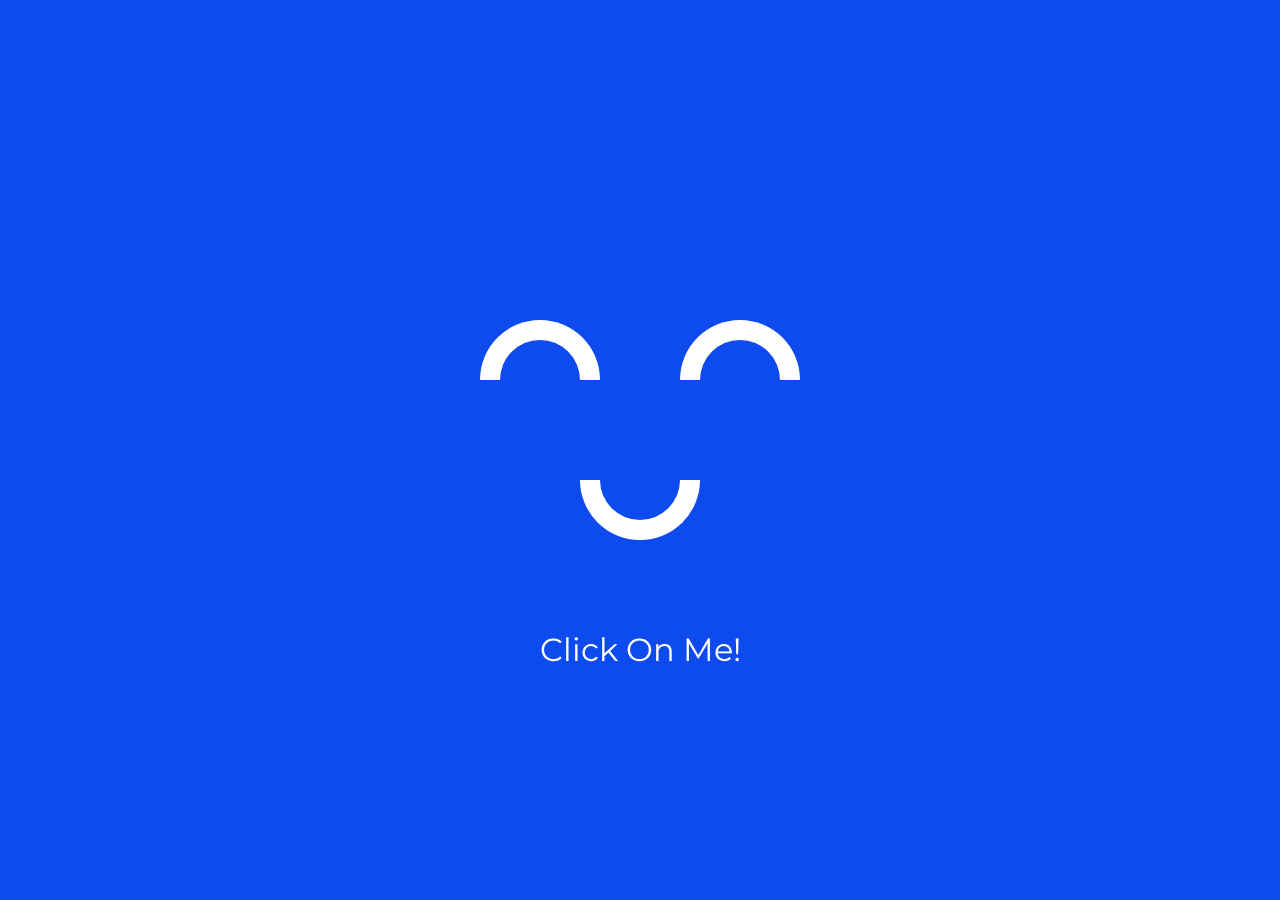
<file: index.html>
<!DOCTYPE html>
<html lang="en">
  <head>
    <meta charset="UTF-8" />
    <meta http-equiv="X-UA-Compatible" content="IE=edge" />
    <meta name="viewport" content="width=device-width, initial-scale=1.0" />
    <title>Simon Bengtsson | CV</title>
    <link rel="icon" href="./images/SB-favicon.ico" />

    <link
      rel="stylesheet"
      href="https://cdnjs.cloudflare.com/ajax/libs/font-awesome/6.2.1/css/all.min.css"
      integrity="sha512-MV7K8+y+gLIBoVD59lQIYicR65iaqukzvf/nwasF0nqhPay5w/9lJmVM2hMDcnK1OnMGCdVK+iQrJ7lzPJQd1w=="
      crossorigin="anonymous"
    />
    
    <link rel="stylesheet" href="./css/home-desktop.css" />
    <link rel="stylesheet" href="./css/home-tablet.css" />
    <link rel="stylesheet" href="./css/home-mobile.css" />
    
    <script src="./javascript/hamburger-menu.js"></script>
    <script src="./javascript/index.js"></script>
  </head>
  <body>
    <div class="first-page-scene"></div>
    <p class="first-page-scene-text">Click On Me!</p>
    <div class="wrapper">
      <div class="overlay"></div>
      <header>
        <nav>
          <div class="logo-div">
            <a href="./index.html">S.B.</a>
          </div>
          <div class="menu">
            <ul>
              <li><a href="./portfolio.html">Portfolio</a></li>
              <li><a href="./om-kontakt.html">About</a></li>
              <li><a href="./om-kontakt.html#contact-link">Contact</a></li>
            </ul>
          </div>
          <div class="hamburger"></div>
        </nav>
      </header>

      <main class="index-main">
        <div class="main-text-div">
          <h1>Front End Developer</h1>
          <h2>Simon Bengtsson</h2>
          <p id="type-writer">:</p>
        </div>
      </main>

      <footer>
        <p class="copyright">&copy; 2022 av Simon Bengtsson.</p>
        <div class="socials">
          <a href="mailto:bengtsson.simon@medieinstitutet.se"
            ><i class="fa-solid fa-envelope"></i
          ></a>
          <a href="https://www.linkedin.com/in/simon-bengtsson-656a86193/"
            ><i class="fa-brands fa-linkedin"></i
          ></a>
          <a href="https://github.com/Sillen00"
            ><i class="fa-brands fa-square-github"></i
          ></a>
        </div>
      </footer>
    </div>
  </body>
</html>
</file>
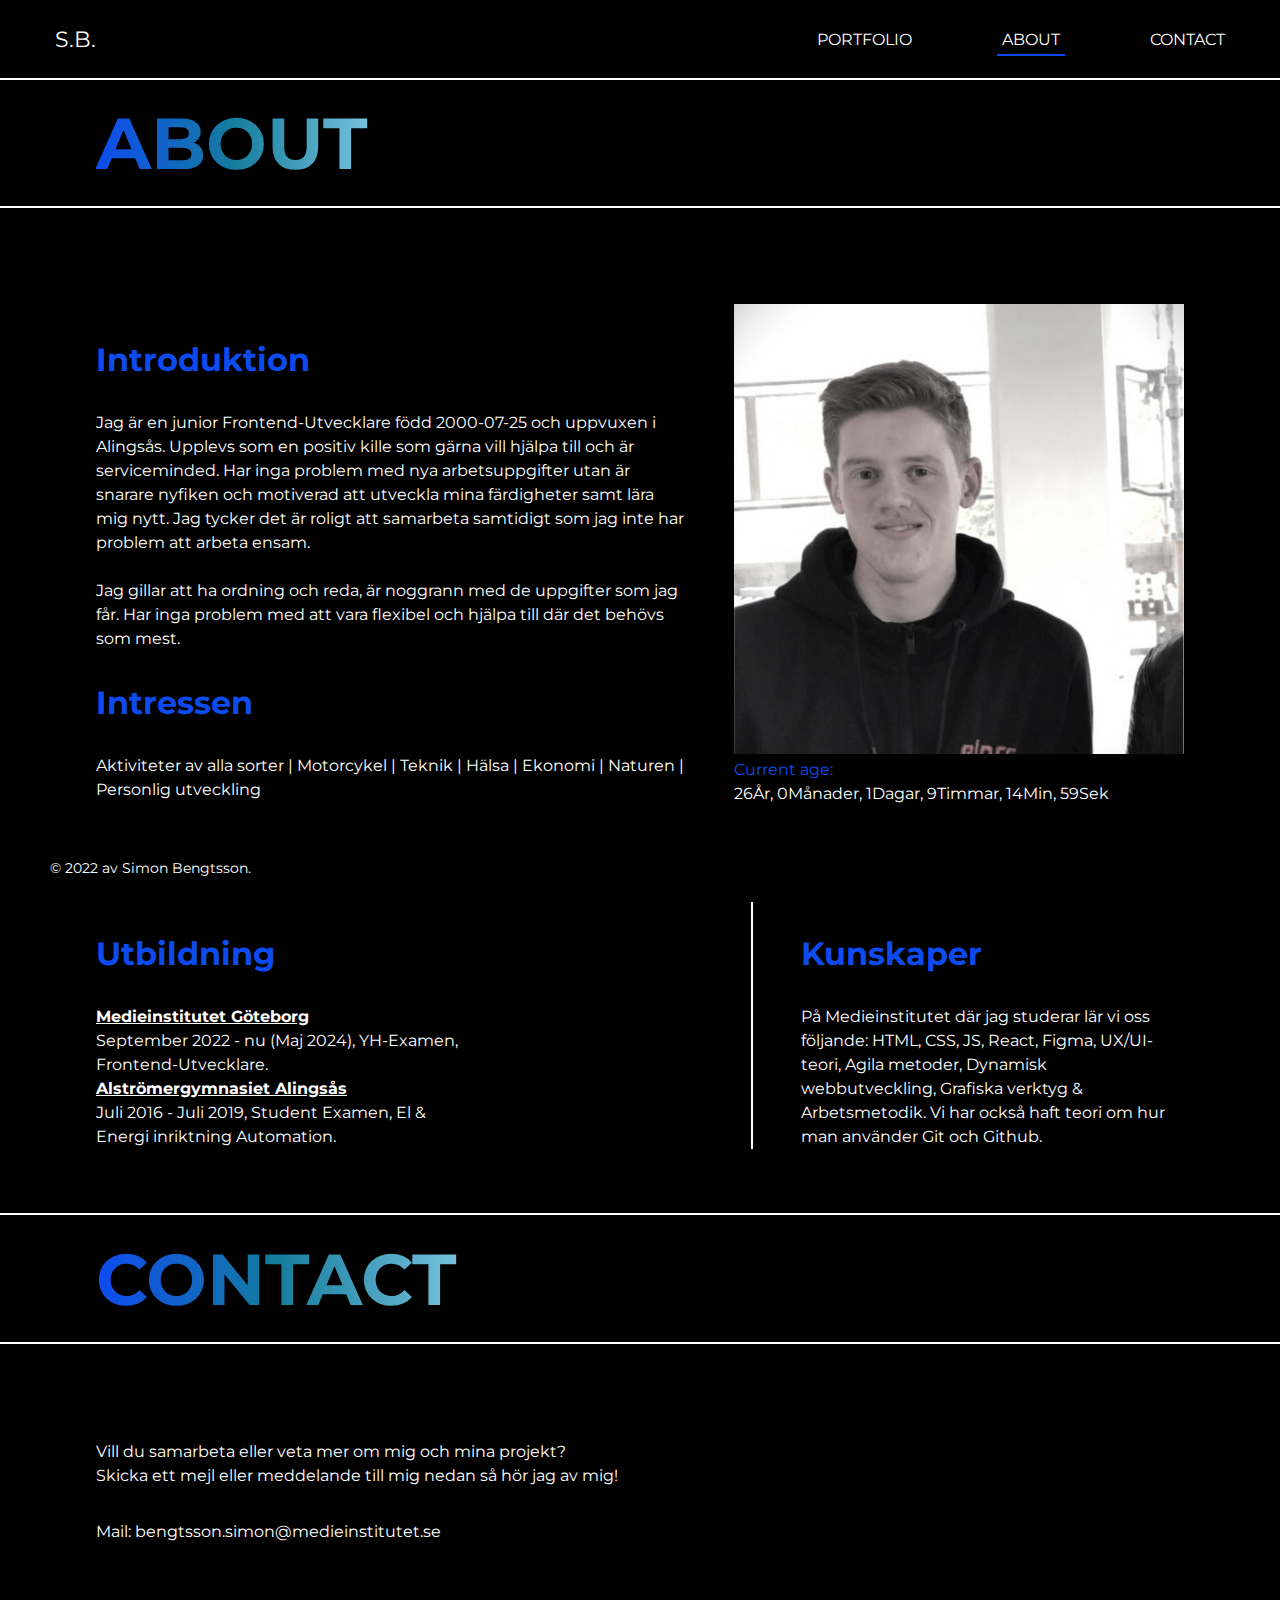
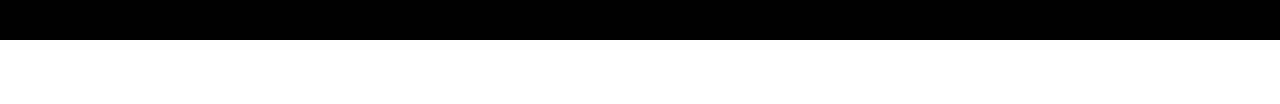
<file: om-kontakt.html>
<!DOCTYPE html>
<html lang="en">
  <head>
    <meta charset="UTF-8" />
    <meta http-equiv="X-UA-Compatible" content="IE=edge" />
    <meta name="viewport" content="width=device-width, initial-scale=1.0" />
    <title>Simon Bengtsson | Om & Kontakt</title>
    <link rel="icon" href="./images/SB-favicon.ico" />

    <link
      rel="stylesheet"
      href="https://cdnjs.cloudflare.com/ajax/libs/font-awesome/6.2.1/css/all.min.css"
      integrity="sha512-MV7K8+y+gLIBoVD59lQIYicR65iaqukzvf/nwasF0nqhPay5w/9lJmVM2hMDcnK1OnMGCdVK+iQrJ7lzPJQd1w=="
      crossorigin="anonymous"
    />

    <link rel="stylesheet" href="./css/home-desktop.css" />
    <link rel="stylesheet" href="./css/home-tablet.css" />
    <link rel="stylesheet" href="./css/home-mobile.css" />
    <link rel="stylesheet" href="./css/portfolio.css" />
    <link rel="stylesheet" href="./css/om-kontakt.css" />

    <script src="./javascript/hamburger-menu.js"></script>
    <script src="./javascript/om-kontakt.js"></script>
  </head>
  <body>
    <div class="wrapper-portfolio">
      <header>
        <nav>
          <div class="logo-div">
            <a href="./index.html">S.B.</a>
          </div>
          <div class="menu">
            <ul>
              <li><a href="./portfolio.html">Portfolio</a></li>
              <li>
                <a class="active-nav-link" href="./om-kontakt.html">About</a>
              </li>
              <li><a href="./om-kontakt.html#contact-link">Contact</a></li>
            </ul>
          </div>
          <div class="hamburger"></div>
        </nav>
      </header>

      <main class="om-kontakt-main">
        <div class="h2-div">
          <h2 class="h2-text-heading"><span>ABOUT</span></h2>
        </div>

        <div class="beskrivning-image-div">
          <div>
            <h6 class="underrubrik">Introduktion</h6>
            <p class="brodtext">
              Jag är en junior Frontend-Utvecklare född 2000-07-25 och uppvuxen
              i Alingsås. Upplevs som en positiv kille som gärna vill hjälpa
              till och är serviceminded. Har inga problem med nya
              arbetsuppgifter utan är snarare nyfiken och motiverad att utveckla
              mina färdigheter samt lära mig nytt. Jag tycker det är roligt att
              samarbeta samtidigt som jag inte har problem att arbeta ensam.
              <br />
              <br />
              Jag gillar att ha ordning och reda, är noggrann med de uppgifter
              som jag får. Har inga problem med att vara flexibel och hjälpa
              till där det behövs som mest.
            </p>
            <h6 class="underrubrik">Intressen</h6>
            <p class="brodtext">
              Aktiviteter av alla sorter | Motorcykel | Teknik | Hälsa 
              | Ekonomi | Naturen | Personlig utveckling
            </p>
          </div>
          <div>
            <img
              src="./images/Profilbild-S-V.jpg"
              alt="Profilibld på Simon Bengtsson"
            />
            <p class="brodtext curr-age-text">Current age:</p>
            <p class="brodtext" id="age-p-tag"></p>
          </div>
        </div>

        <div class="utbildning-kunskaper-div">
          <div class="utbildning">
            <h6 class="underrubrik">Utbildning</h6>
            <p class="brodtext">
              <span>Medieinstitutet Göteborg</span> <br />
              September 2022 - nu (Maj 2024), YH-Examen, Frontend-Utvecklare.
            </p>
            <p class="brodtext">
              <span>Alströmergymnasiet Alingsås</span> <br />
              Juli 2016 - Juli 2019, Student Examen, El & Energi inriktning
              Automation.
            </p>
          </div>
          <div class="kunskaper">
            <h6 class="underrubrik">Kunskaper</h6>
            <p class="brodtext">
              På Medieinstitutet där jag studerar lär vi oss följande: HTML,
              CSS, JS, React, Figma, UX/UI-teori, Agila metoder, Dynamisk
              webbutveckling, Grafiska verktyg & Arbetsmetodik. Vi har också
              haft teori om hur man använder Git och Github.
            </p>
          </div>
        </div>

        <div class="h2-div h2-div-special-top-border" id="contact-link">
          <h2 class="h2-text-heading"><span>CONTACT</span></h2>
        </div>
        <div class="contact">
          <p class="brodtext">
            Vill du samarbeta eller veta mer om mig och mina projekt? <br />
            Skicka ett mejl eller meddelande till mig nedan så hör jag av mig!
          </p>
          <p class="brodtext brodtext-botten">
            Mail: bengtsson.simon@medieinstitutet.se
          </p>
        </div>
      </main>

      <footer>
        <p class="copyright">&copy; 2022 av Simon Bengtsson.</p>
        <div class="socials">
          <a href="mailto:bengtsson.simon@medieinstitutet.se"
            ><i class="fa-solid fa-envelope"></i
          ></a>
          <a href="https://www.linkedin.com/in/simon-bengtsson-656a86193/"
            ><i class="fa-brands fa-linkedin"></i
          ></a>
          <a href="https://github.com/Sillen00"
            ><i class="fa-brands fa-square-github"></i
          ></a>
        </div>
      </footer>
    </div>
  </body>
</html>
</file>
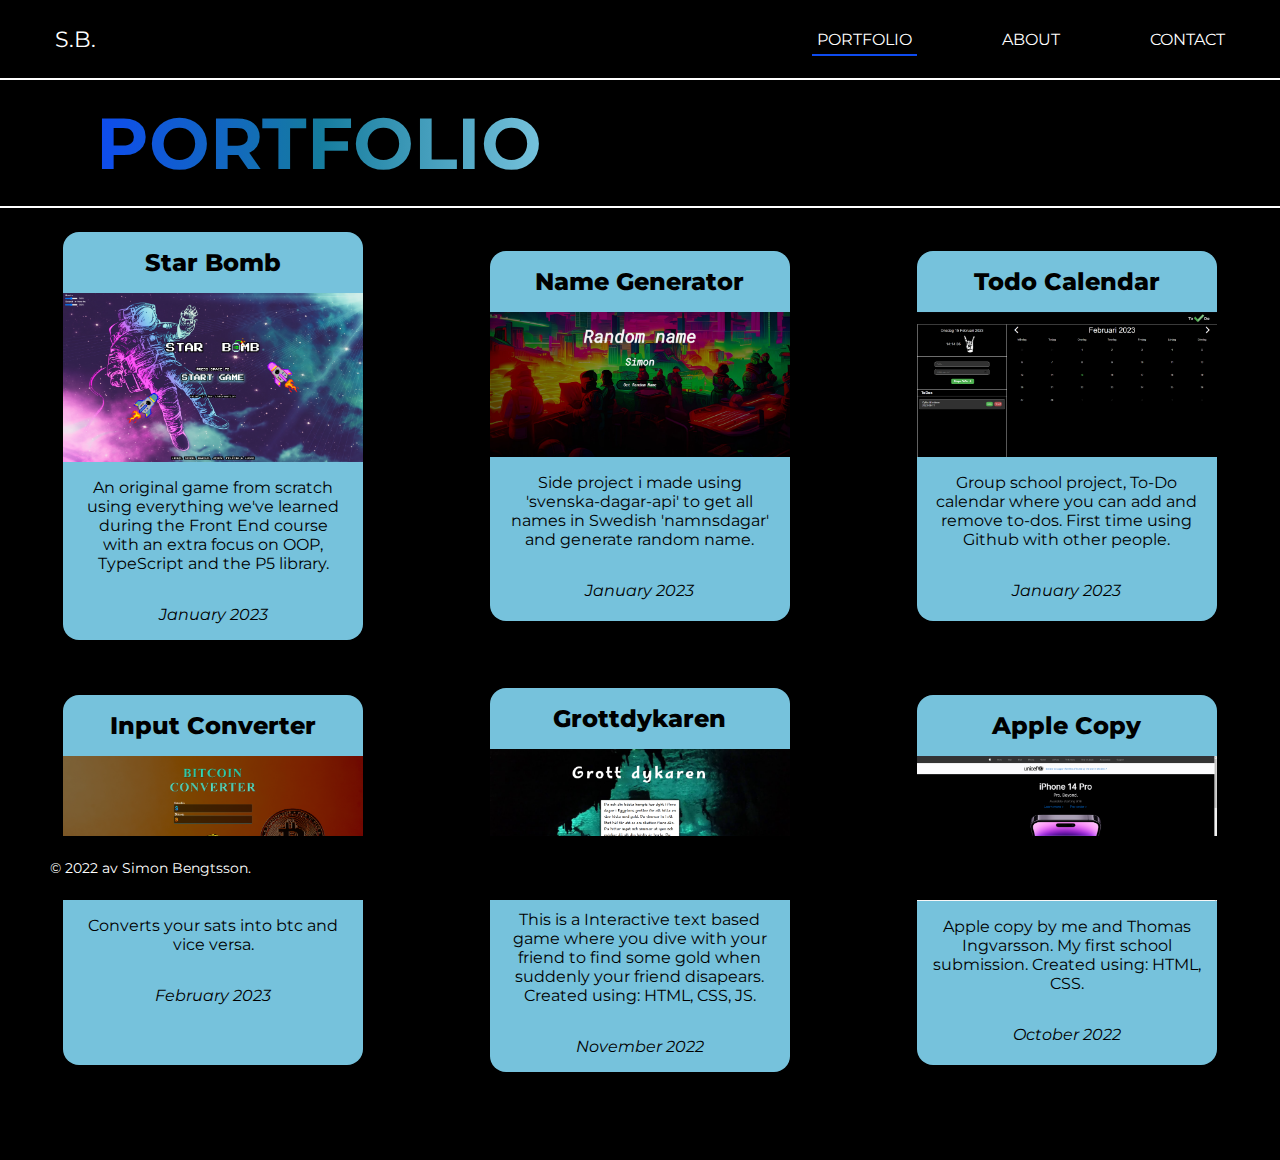
<file: portfolio.html>
<!DOCTYPE html>
<html lang="en">
<head>
    <meta charset="UTF-8">
    <meta http-equiv="X-UA-Compatible" content="IE=edge">
    <meta name="viewport" content="width=device-width, initial-scale=1.0">
    <title>Simon Bengtsson | Portfolio</title>
    <link rel="icon" href="./images/SB-favicon.ico">

    <link rel="stylesheet" href="https://cdnjs.cloudflare.com/ajax/libs/font-awesome/6.2.1/css/all.min.css" integrity="sha512-MV7K8+y+gLIBoVD59lQIYicR65iaqukzvf/nwasF0nqhPay5w/9lJmVM2hMDcnK1OnMGCdVK+iQrJ7lzPJQd1w==" crossorigin="anonymous"/>
    
    <link rel="stylesheet" href="./css/home-desktop.css">
    <link rel="stylesheet" href="./css/home-tablet.css">
    <link rel="stylesheet" href="./css/home-mobile.css">
    <link rel="stylesheet" href="./css/portfolio.css">

    <script src="./javascript/hamburger-menu.js"></script>
    <script src="./javascript/portfolio.js"></script>

</head>
<body>
    <div class="wrapper-portfolio">
        <!-- HEADER ------------------------------------------------------------------------------------------------>
        <header>
            <nav>
                <div class="logo-div">
                    <a href="./index.html">S.B.</a>
                </div>
                <div class="menu">
                    <ul>
                        <li><a class="active-nav-link" href="./portfolio.html">Portfolio</a></li>
                        <li><a href="./om-kontakt.html">About</a></li>
                        <li><a href="./om-kontakt.html#contact-link">Contact</a></li>
                    </ul>
                </div>
                <div class="hamburger"></div>
            </nav>
        </header>
        
        <main class="portfolio-main">
            <!-- PORTFOLIO HEADING ------------------------------------->
            <div class="h2-div">
                <h2 class="h2-text-heading"><span>PORTFOLIO</span></h2>
            </div>

            <!-- PORTFOLIO --------------------------------------------->
            <div class="portfolio-holder">
                <!-- INSERTED CARD FROM JS -->
            </div>        
        </main>

        <!-- FOOTER --------------------------------------------------------------------------------------------->
        <footer>
            <p class="copyright">&copy; 2022 av Simon Bengtsson.</p>
            <div class="socials">
                <a href="mailto:bengtsson.simon@medieinstitutet.se"><i class="fa-solid fa-envelope"></i></a>
                <a href="https://www.linkedin.com/in/simon-bengtsson-656a86193/"><i class="fa-brands fa-linkedin"></i></a>
                <a href="https://github.com/Sillen00"><i class="fa-brands fa-square-github"></i></a>
            </div>
        </footer>
    </div>
</body>
</html>
</file>
<file: css/home-desktop.css>
@import url('https://fonts.googleapis.com/css2?family=Montserrat&display=swap');

:root {
    --white-color: white;
    --blue-color:#0E4BEF;
    --lightblue-color: lightblue;
    --header-height:5rem;
    --footer-height:4rem;
}

*{
    box-sizing: border-box;
    margin:0;
    padding:0;
    font-family: 'Montserrat', sans-serif;
}

a,a:hover{
    text-decoration: none;
}

body{
    color: black;
}
/*First page smile scene ---------------------------------------------*/
.first-page-scene {
    box-sizing:content-box;
    width: 80px;
    height: 40px;
    border:20px solid var(--white-color);
    border-top:0;
    border-radius:0 0 100px 100px; 
    position:absolute;
    left:50%;
    bottom:40%;
    transform:translateX(-50%);
    background-color: var(--blue-color);
    box-shadow: 0px 0px 0px 1800px var(--blue-color);
    z-index: 1000;
}
.first-page-scene:before,
.first-page-scene:after{
    content:'';
    width: 80px;
    height: 40px;
    border:20px solid var(--white-color);
    border-bottom:0;
    border-radius: 100px 100px 0 0;
    position:absolute;
    right:100%;
    bottom:140px;
}
.first-page-scene:after{
    left:100%;
}
.first-page-scene-text{
    color: var(--white-color);
    position: absolute;
    top: 70%;
    left: 50%;
    transform: translateX(-50%);
    font-size: 2rem;
    text-align: center;
    z-index: 1000;
}

/*Page wrapper-----------------------------------------------------------------*/
.wrapper{
    position: absolute;
    width:100vw;
    height:100vh;
    background-image:url(../images/Simon-MC.jpg);
    background-size:cover;
    background-repeat: no-repeat;
    background-position: center;
}

.overlay{
    position: absolute;
    top: 0;
    left: 0;
    width: 100%;
    height: 100%;
    background-color: var(--blue-color);
    opacity: 0.4;
}


/*Header section--------------------------------------------------------------------*/
header{
    position: relative;
    height:var(--header-height);
    width: 100%;
    border-bottom: 2px solid var(--white-color);
    z-index: 100;
}

nav{
    display: flex;
    justify-content: space-between;
    align-items: center;
    height: 100%;
}

.logo-div a{
    position: relative;
    padding: 5px;
    margin: 0 0 0 50px;
    font-size: 1.4rem;
    color:var(--white-color);
}

.menu ul{
    list-style: none;
    display: flex;
    gap: 80px;
    margin: 0 50px 0 0;
}
.menu ul a{
    color:var(--white-color);
    text-transform: uppercase;
    padding:5px;
    transition: 0.5s;
}

.menu ul a:hover{
    /* color: var(--blue-color); */
    box-shadow: 0px 2px 0px var(--blue-color);
    text-shadow: 0px 0px 10px var(--blue-color);
}

.hamburger{
    display: none;
    background-image:url(../images/bars-solid.svg);
    background-repeat: no-repeat;
    background-size: 25px;
    background-position: center;
    width: 60px;
    height: 60px;
    cursor: pointer;
    filter: invert(1);
    margin-right: 20px;
}



/*Main section--------------------------------------------------------*/

.index-main{
    position:relative;
    top: 50%;
    transform: translateY(-100%);
}
.main-text-div{
    display: flex;
    flex-direction: column;
    gap: 18px;
    padding: 0 0 0 50px;
}
.main-text-div h1{
    font-size: 1.4rem;
    text-transform: uppercase;
    color: var(--white-color);
}
.main-text-div h2{
    font-size: 95px;
    text-transform: uppercase;
    font-style: italic;
    font-weight: bolder;
    color: var(--white-color);
}
.main-text-div p{
    font-size: 20px;
    height: 1rem;
    color: var(--white-color);
}


/*Footer section-----------------------------------------------------------------------*/
footer{
    position: fixed;
    bottom: 0;
    height: var(--footer-height);
    width: 100vw;
    display: flex;
    justify-content: space-between;
    align-items: center;
}
.copyright{
    font-size: 14px;
    margin: 0 0 0 50px;
    color: var(--white-color);
}

.socials{
    margin: 0 50px 0 0;
}
.socials a i{
    padding: 5px;
    color: var(--white-color);
    transition: 1s;
    font-size: 2.3rem;
}
.socials a i:hover{
    transform: translateY(-10px);
}
</file>
<file: css/home-tablet.css>
@media (width <= 1023px) {
    
    /* Index Main tablet css-------------------------------------- */
    .index-main{
        display: flex;
        justify-content: center;
    }
    .main-text-div h1, .main-text-div p{
        font-size: 1rem;
    }    
    .main-text-div h2{
        font-size: 65px;
    }

    /*About & Contact HTML Tablet---------------------------------------*/

    .beskrivning-image-div{
        flex-direction: column;
    }

    .utbildning-kunskaper-div .utbildning{
        padding-right: 3rem;
    }

}
</file>
<file: css/home-mobile.css>
@media (width <= 767px) {
    
/* Header mobile style--------------------------------------------*/
    .menu{
        display: none;
    }
    .logo-div a{
        margin-left: 10px;
    }
    .hamburger{
        display: block;
        margin-right: 0px;
    }
    .hamburger.active{
        background-image: url(../images/xmark-solid.svg);
    }
    .menu.active{
        display: block;
        background-image: url(../images/Blue-menu-background.jpg);
        background-repeat: no-repeat;
        background-size: cover;
        position:absolute;
        top: 0;
        left: 0;
        width: 100%;
        height: 100vh;
    }
    .menu ul{
        flex-direction: column;
        align-items: center;
        gap: 50px;
        font-size: 2.5rem;
        margin: 150px 0 0 0;
    }

    /* Main mobile styling-------------------------------- */
    .main-text-div{
        padding: 0 0 0 10px;
    }
    .main-text-div h2{
        font-size: 3rem;
    }
    .main-text-div p{
        max-width: 320px;
    }
    br {
        display: none;
    }

    /* Footer mobile style----------------------------------- */
    .copyright{
        display: none;
    }
    .socials{
        margin: auto;
    }

/*Portfolio css Mobile----------------------------------------------------------------*/
    .h2-div .h2-text-heading{
        font-size: 2rem;
        text-align: center;
        margin-left:0;
    }

/*About & contact css mobile------------------------------------------------------------*/
    main .beskrivning-image-div{
        margin: 6rem 2rem;
    }
    main .beskrivning-image-div img{
        width: 280px;
    }

    main .utbildning-kunskaper-div{
        flex-direction: column;
        margin: 4rem 2rem;
    }
    .utbildning-kunskaper-div .kunskaper{
        border:none;
        padding:0;
    }
    main .contact{
        margin-left:2rem;
        margin-right: 2rem;
    }
    #age-p-tag{
        max-width: 280px;
    }
}
</file>
<file: css/portfolio.css>
/*Wrapper svart background---------------------------------- */
.wrapper-portfolio{
    max-width:100vw;
    min-height:100vh;
    background-color: black;
}

/*Navbar links active ger blå boxshadow.*/
.active-nav-link{
    box-shadow: 0px 2px 0px var(--blue-color);
}


/*Portfolio text heading ------------------------------------*/
.h2-div{
    border-bottom: 2px solid var(--white-color);
}

.h2-text-heading{
    font-size: 4.5rem;
    margin: 1.2rem 0rem 1.2rem 6rem;
    color: var(--white-color);
}

@keyframes background-pan{
    from {
        background-position: 0% center;
    }

    to {
        background-position: -200% center;
    }
}

.h2-text-heading span{
    animation: background-pan 4s linear infinite;
    background: linear-gradient(
        to right,
        var(--blue-color),
        rgb(21, 124, 158),
        rgb(118, 194, 220),
        rgb(21, 124, 158),
        var(--blue-color)
    );
    background-size: 200%;
    -webkit-background-clip: text;
    background-clip: text;
    -moz-background-clip: text;
    -webkit-text-fill-color: transparent;
    white-space: nowrap; 
}

/*Portfolio kort styling.*/

.portfolio-holder{
    display: flex;
    flex-wrap: wrap;
    align-items: center;
    justify-content: space-around;
    padding-bottom: var(--footer-height);
}

.card{
    cursor: pointer;
    background-color: rgb(118, 194, 220);
    display: flex;
    flex-direction: column;
    min-width: 200px;
    max-width: 300px;
    text-align: center;
    min-height: 370px;
    border-radius: 1rem;
    margin: 1.5rem;
    transition: 0.3s;
}

.card:hover{
    transform: scale(1.05);
}

.card-title{
    font-size: 1.5rem;
    font-weight: 800;
    margin: 1rem 0;
}
.card-texts{
    display: flex;
    flex-direction: column;
    justify-content: space-between;
    margin: 1rem;
    gap: 1rem;
}
.projekt-links{
    font-size: 2rem;
    display: flex;
    justify-content: center;
    gap:1rem;
}
.projekt-links a{
    color: black;
    transition: 0.3s;
}
.projekt-links a:hover{
    transform: scale(1.1);
}
.card-date{
    font-style:italic;
}


/*Footer on portfolio page*/

footer{
    background-color: black;
}
</file>
<file: css/om-kontakt.css>
/*Introduktion intressen och bild.-----------------------*/

.beskrivning-image-div{
    display: flex;
    justify-content: space-between;
    align-items: center;
    gap: 3rem;
    margin: 6rem 6rem;
}

.underrubrik{
    color: var(--blue-color);
    font-size: 2rem;
    margin: 2rem 0;
}
.brodtext{
    color: white;
    max-width: 600px;
    line-height: 1.5rem;
}
.brodtext span{
    font-weight: bold;
    text-decoration: underline; 
}
.curr-age-text{
    color: var(--blue-color);
}

.beskrivning-image-div img{
    width: 450px;
}

/*Utbildning och kunskaper---------------------*/

.utbildning-kunskaper-div{
    display: flex;
    justify-content: space-between;
    margin: 4rem 6rem;
}

.utbildning{
    padding-right: 18rem;
}
.kunskaper{
    padding-left: 3rem;
    border-left: 2px solid var(--white-color);
}

/*Contact part*/
.h2-div-special-top-border{
    border-top: 2px solid var(--white-color);
}
.contact{
    padding-bottom: 6rem;
    margin: 6rem 0 var(--footer-height) 6rem;
}
.brodtext-botten{
    margin-top: 2rem;
}
</file>
